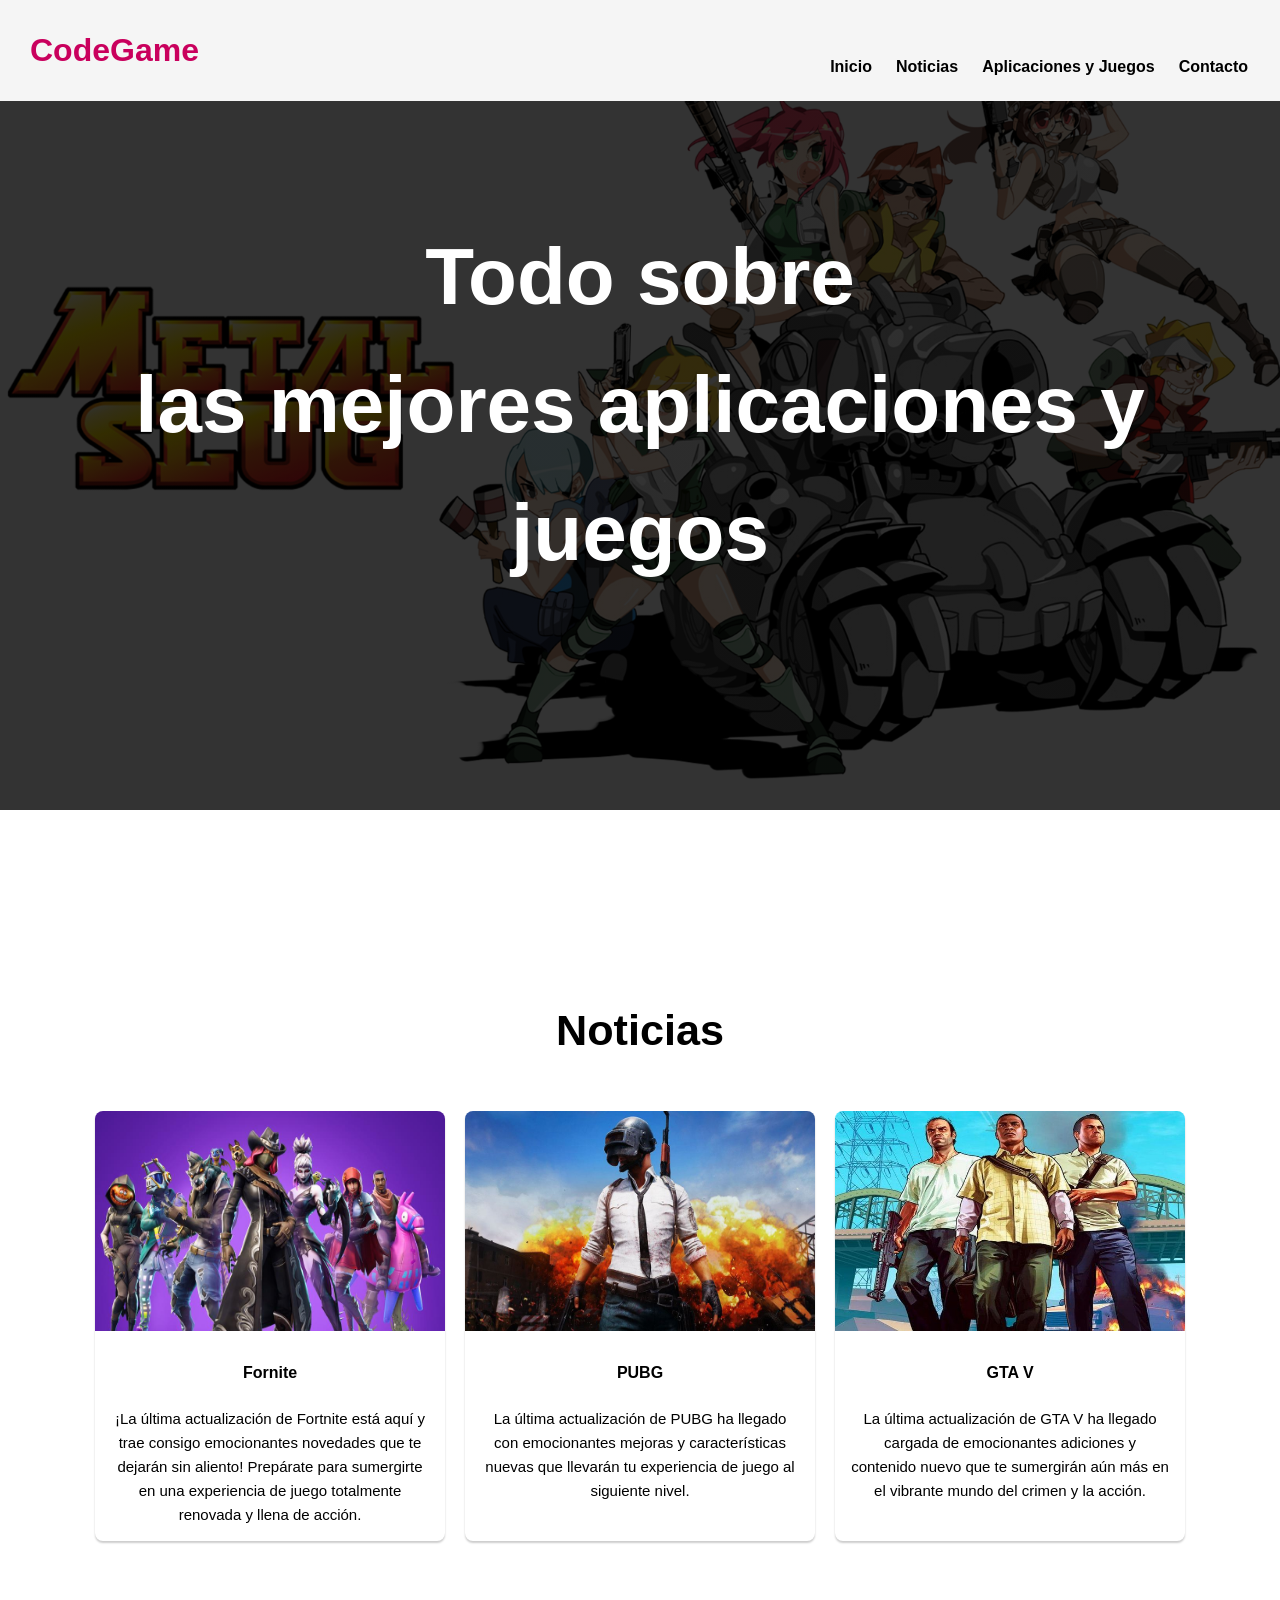
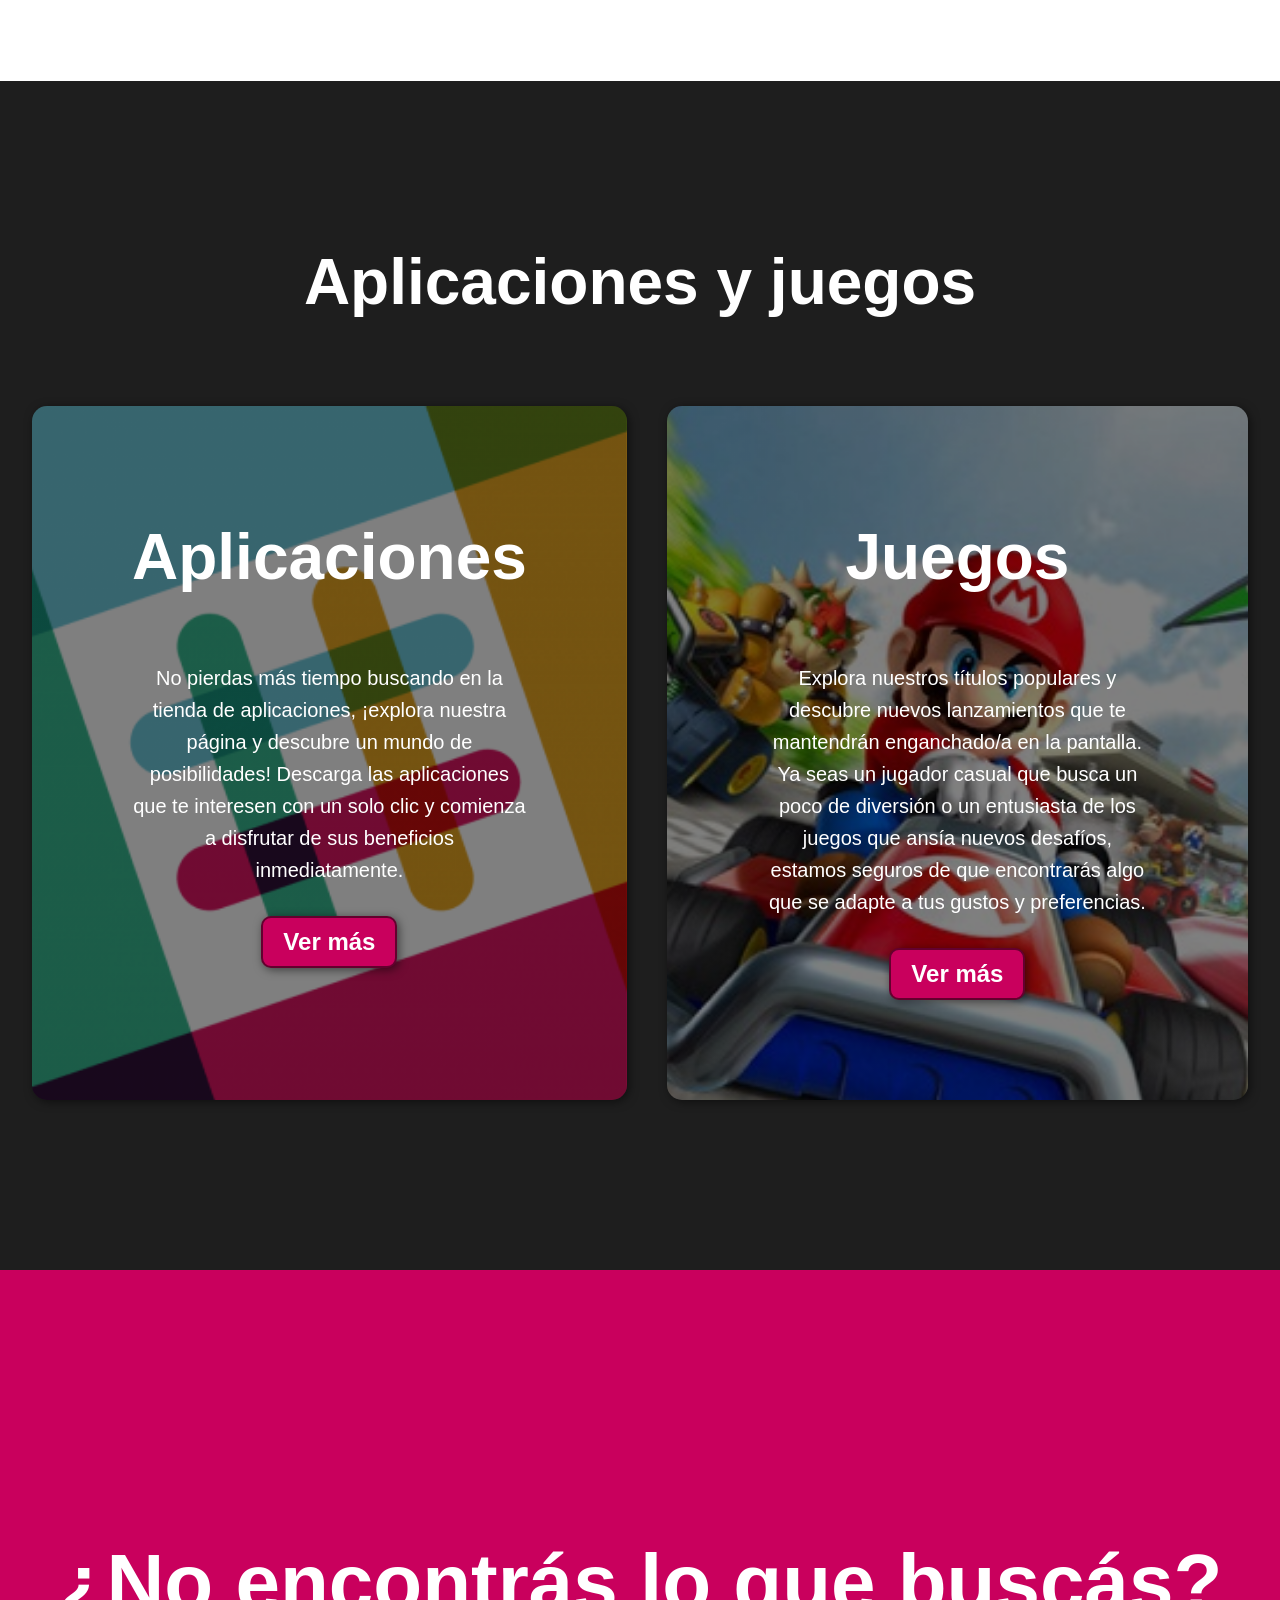
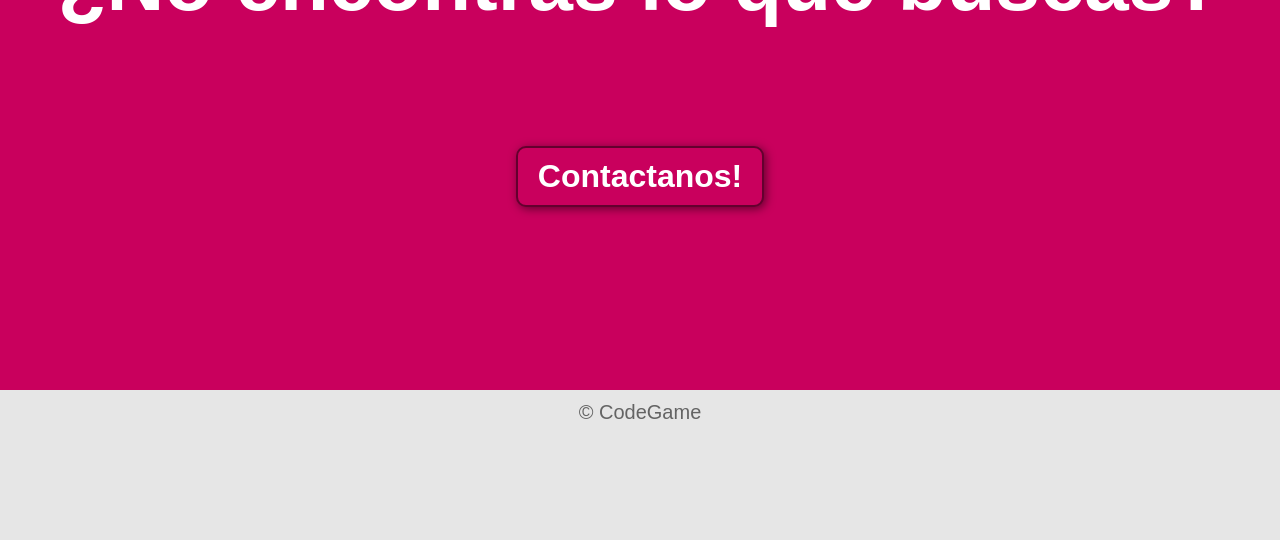
<file: index.html>
<!DOCTYPE html>
<html lang="en">
<head>
    <meta charset="UTF-8">
    <meta http-equiv="X-UA-Compatible" content="IE=edge">
    <meta name="viewport" content="width=device-width, initial-scale=1.0">
    <title>Store Codegame</title>
    <link rel="stylesheet" href="IndexPoryectoX.css">
    <link rel="stylesheet" href="cartas.css">
</head>
<body>
    <header>
        <div class="container">
            <p class="logo">CodeGame</p>
            <nav>
                <a href="index.html">Inicio</a>
                <a href="#noticias1">Noticias</a>
                <a href="#aplicaciones">Aplicaciones y Juegos</a>
                <a href="contacto.html">Contacto</a>
            </nav>
        </div>
    </header>
    <section id="hero">
        <h1>Todo sobre <br>las mejores aplicaciones y juegos</h1>
    </section>
    <section id="noticias1">
        <div class="container">
            <h2 class="noticias1">Noticias</h2>
                <div class="contenedor_cartas">
                    <div class="card">
                        <img src="img/fortnite.jpg" >
                        <h4>Fornite</h4>
                        <p>¡La última actualización de Fortnite está aquí y trae consigo emocionantes novedades que te dejarán sin aliento! Prepárate para sumergirte en una experiencia de juego totalmente renovada y llena de acción.</p>
                    </div>
        
                    <div class="card">
                        <img src="img/pubg.jpg" >
                        <h4>PUBG</h4>
                        <p>La última actualización de PUBG ha llegado con emocionantes mejoras y características nuevas que llevarán tu experiencia de juego al siguiente nivel.</p>
                    </div>
        
                    <div class="card">
                        <img src="img/gta-v.jpg" >
                        <h4>GTA V</h4>
                        <p>La última actualización de GTA V ha llegado cargada de emocionantes adiciones y contenido nuevo que te sumergirán aún más en el vibrante mundo del crimen y la acción.</p>
                    </div>
                </div>
        </div>
    </section>
    <section id="aplicaciones">
        <div class="container">
            <h2>Aplicaciones y juegos</h2>
                <div class="programas">
                <div class="carta">
                    <h2>Aplicaciones</h2>
                    <p>No pierdas más tiempo buscando en la tienda de aplicaciones, ¡explora nuestra página y descubre un mundo de posibilidades! Descarga las aplicaciones que te interesen con un solo clic y comienza a disfrutar de sus beneficios inmediatamente.</p>
                    <a href="aplicaciones.html">
                    <button>Ver más</button>
                    </a>
                </div>
                <div class="carta">
                    <h2>Juegos</h2>
                    <p>Explora nuestros títulos populares y descubre nuevos lanzamientos que te mantendrán enganchado/a en la pantalla. Ya seas un jugador casual que busca un poco de diversión o un entusiasta de los juegos que ansía nuevos desafíos, estamos seguros de que encontrarás algo que se adapte a tus gustos y preferencias.</p>
                    <a href="Juegos.html">
                    <button>Ver más</button>
                    </a>
                </div>
            </div>
        </div>    
    </section>
    <section id="final">
        <h2>¿No encontrás lo que buscás?</h2>
        <a href="contacto.html">
            <button>Contactanos!</button>
        </a>
    </section>

    <footer>
        <div class="container">
            <p>&copy; CodeGame</p>
        </div>
    </footer>
</body>
</html>
</file>
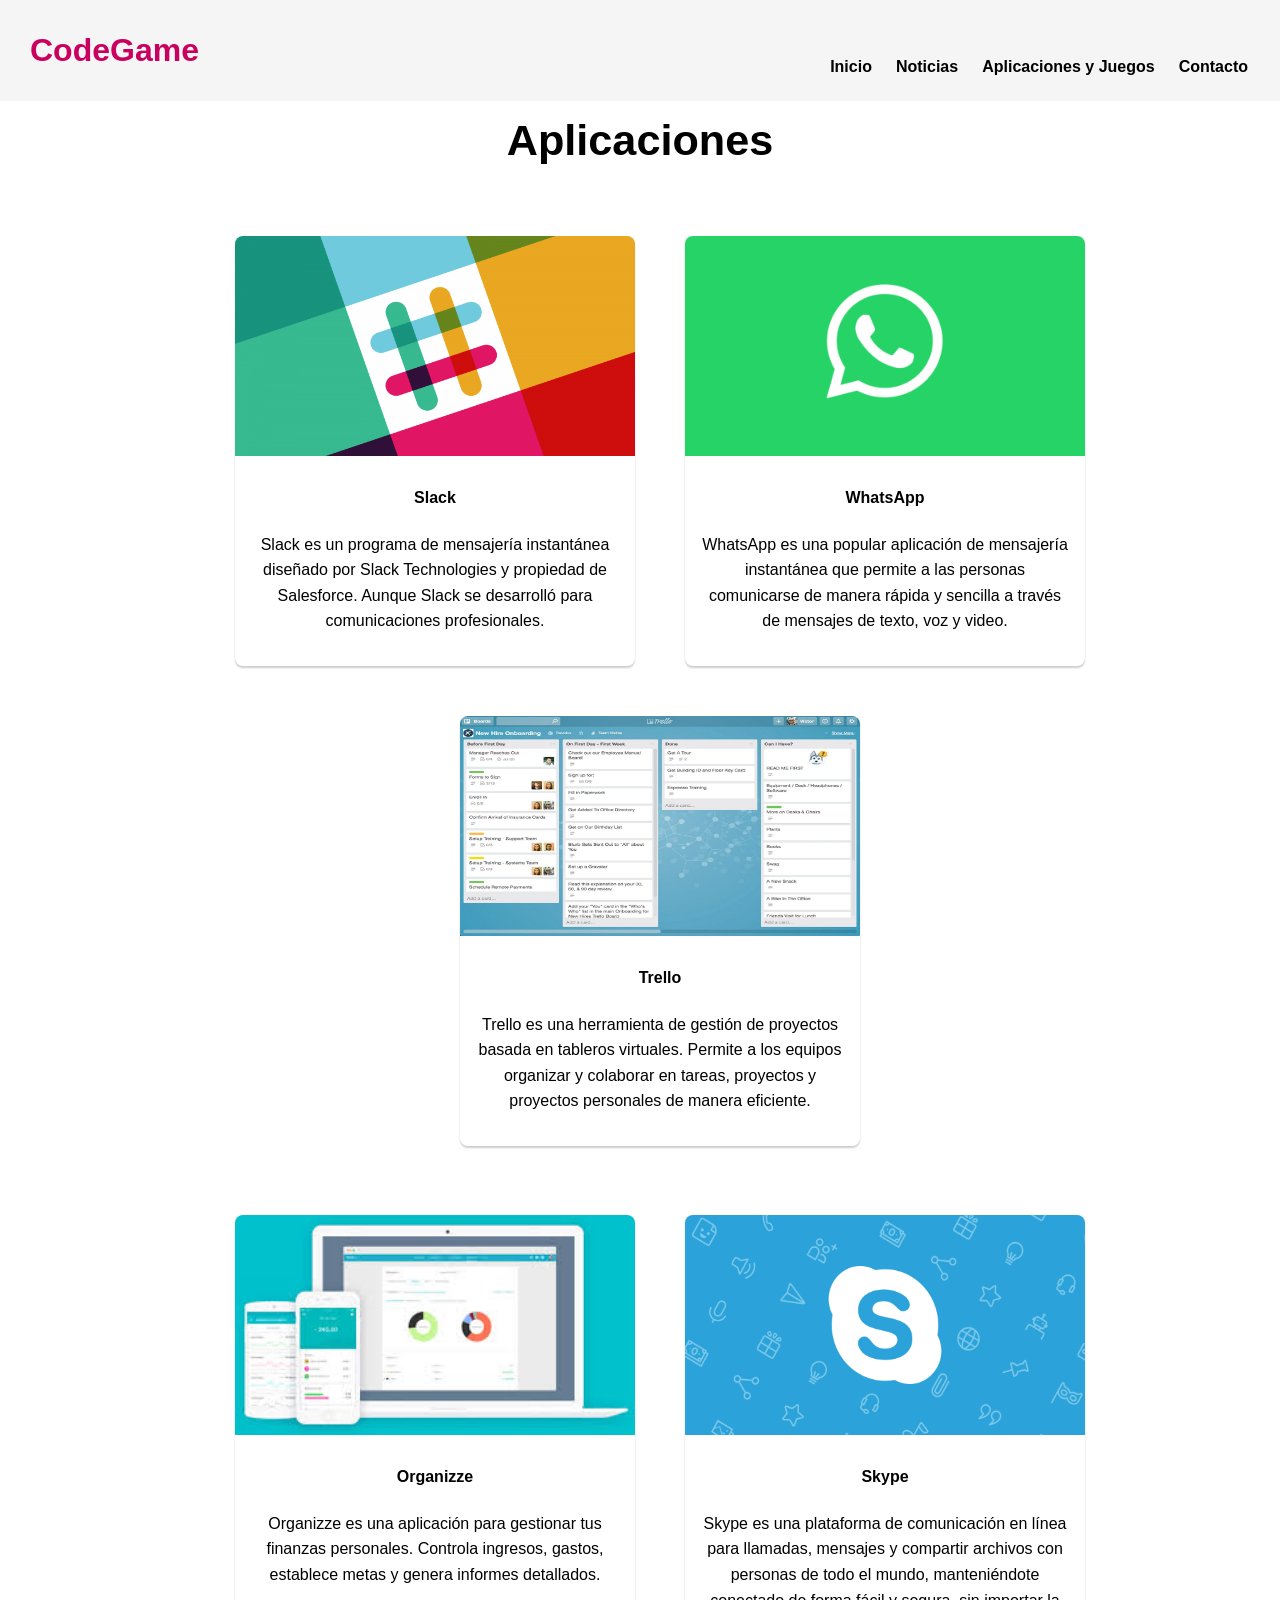
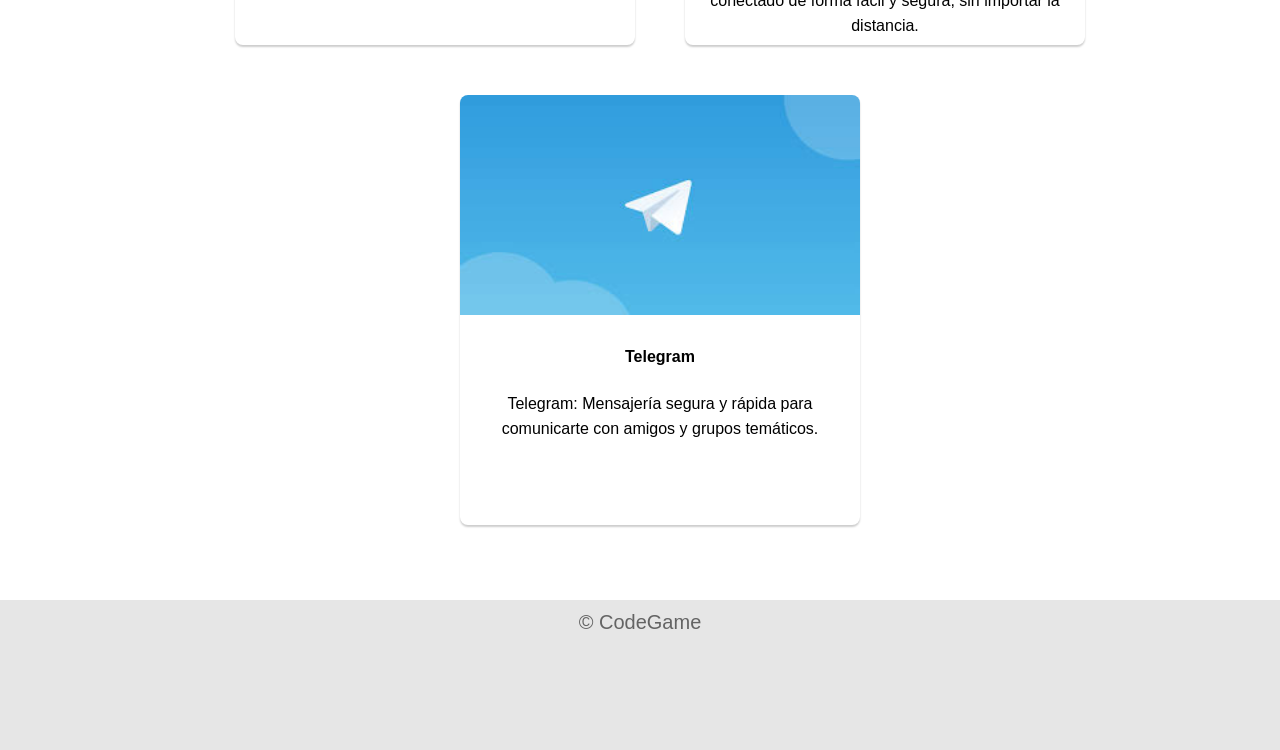
<file: aplicaciones.html>
<!DOCTYPE html>
<html lang="en">
<head>
    <meta charset="UTF-8">
    <meta http-equiv="X-UA-Compatible" content="IE=edge">
    <meta name="viewport" content="width=device-width, initial-scale=1.0">
    <title>El código del artista</title>
    <link rel="stylesheet" href="IndexPoryectoX.css">
    <link rel="stylesheet" href="juegos.css">
</head>
<body>
    <header>
        <div class="container">
            <p class="logo">CodeGame</p>
            <nav>
                <a href="index.html">Inicio</a>
                <a href="index.html#noticias">Noticias</a>
                <a href="index.html#aplicaciones">Aplicaciones y Juegos</a>
                <a href="contacto.html">Contacto</a>
            </nav>
        </div>
    </header>
    <section id="juegos1">
        <div class="container">
            <h2 class="notic">Aplicaciones</h2>
                <div class="contenedor_cartas">
                    <div class="card">
                        <img src="img/slack.png" >
                        <h4>Slack</h4>
                        <p>Slack es un programa de mensajería instantánea diseñado por Slack Technologies y propiedad de Salesforce. Aunque Slack se desarrolló para comunicaciones profesionales.</p>
                    </div>
        
                    <div class="card">
                        <img src="img/whatsapp.png" >
                        <h4>WhatsApp</h4>
                        <p>WhatsApp es una popular aplicación de mensajería instantánea que permite a las personas comunicarse de manera rápida y sencilla a través de mensajes de texto, voz y video.</p>
                    </div>
        
                    <div class="card">
                        <img src="img/trello.jpg" >
                        <h4>Trello</h4>
                        <p>Trello es una herramienta de gestión de proyectos basada en tableros virtuales. Permite a los equipos organizar y colaborar en tareas, proyectos y proyectos personales de manera eficiente.</p>
                    </div>
                </div>
        </div>
    </section>
    <section id="juegos1">
        <div class="container">
                <div class="contenedor_cartas1">
                    <div class="card1">
                        <img src="img/organizze.jpeg" >
                        <h4>Organizze</h4>
                        <p>
                            Organizze es una aplicación para gestionar tus finanzas personales. Controla ingresos, gastos, establece metas y genera informes detallados.</p>
                    </div>
        
                    <div class="card1">
                        <img src="img/skype.png" >
                        <h4>Skype</h4>
                        <p>Skype es una plataforma de comunicación en línea para llamadas, mensajes y compartir archivos con personas de todo el mundo, manteniéndote conectado de forma fácil y segura, sin importar la distancia.</p>
                    </div>
        
                    <div class="card1">
                        <img src="img/telegram.jpeg" >
                        <h4>Telegram</h4>
                        <p>Telegram: Mensajería segura y rápida para comunicarte con amigos y grupos temáticos.</p>
                    </div>
                </div>
        </div>
    </section>
        <footer>
            <div class="container">
                <p>&copy; CodeGame</p>
            </div>
        </footer>
</body>
</html>
</file>
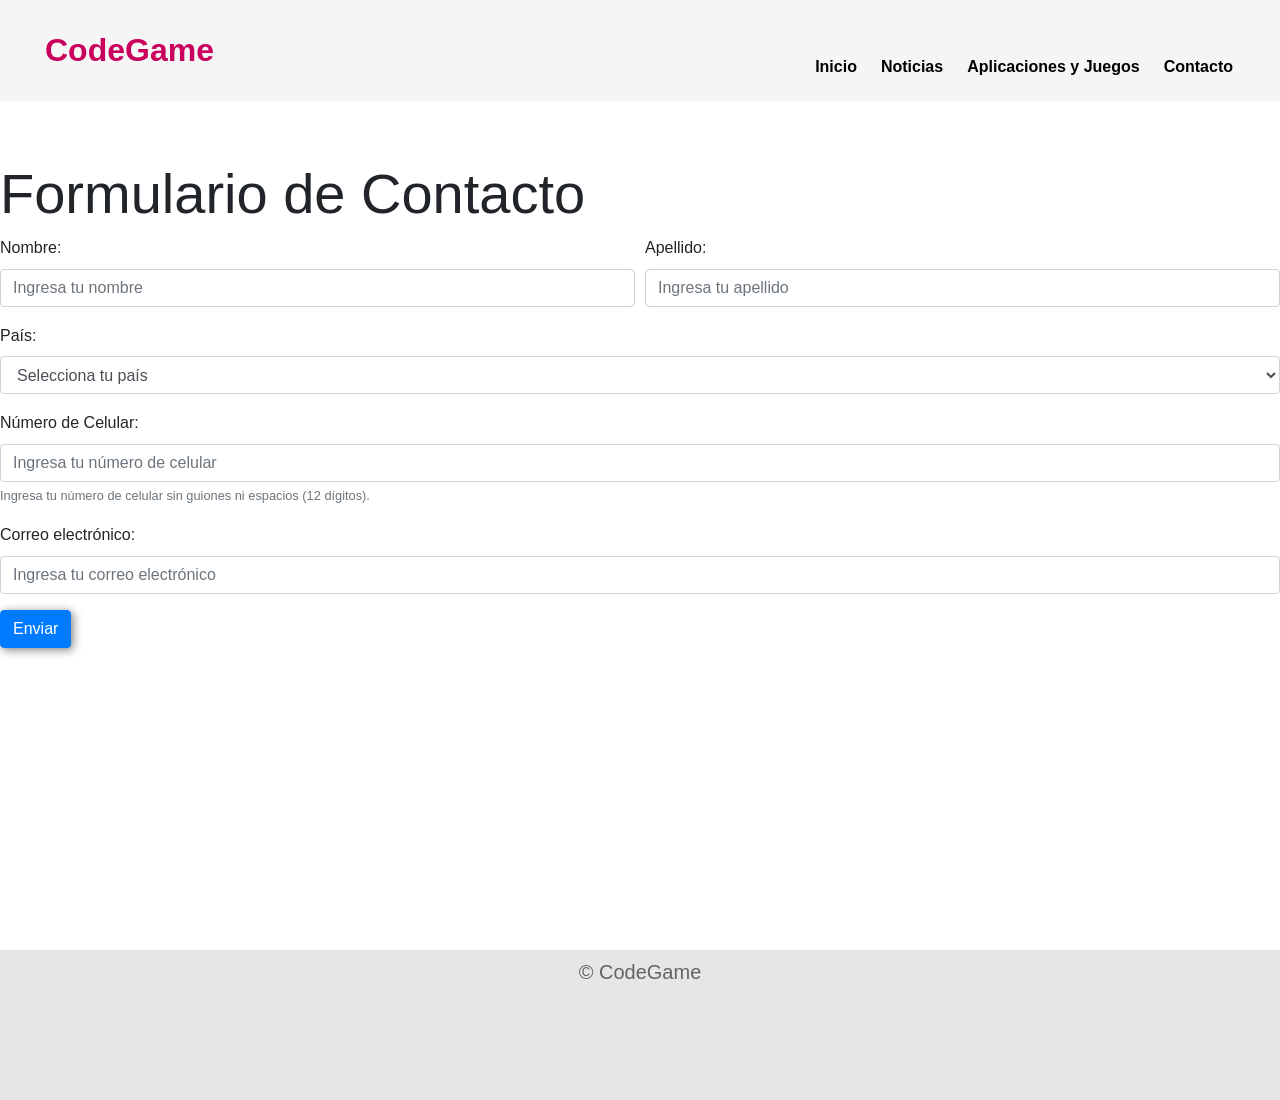
<file: contacto.html>
<!DOCTYPE html>
<html lang="Es">
<head>
  <meta charset="UTF-8">
  <meta name="viewport" content="width=device-width, initial-scale=1.0">
  <link rel="stylesheet" href="https://stackpath.bootstrapcdn.com/bootstrap/4.5.0/css/bootstrap.min.css">
  <link rel="stylesheet" href="juegos.css">
  <link rel="stylesheet" href="IndexPoryectoX.css">
  <title>Formulario de Contacto</title>

</head>
    <body class="app">
        <header class="encabezado">
          <div class="container">
            <p class="logo">CodeGame</p>
            <nav>
                <a href="index.html">Inicio</a>
                <a href="index.html#noticias">Noticias</a>
                <a href="index.html#aplicaciones">Aplicaciones y Juegos</a>
                <a href="contacto.html">Contacto</a>
            </nav>
          </div>  
        </header>
  <div class="containerform">
    <h1>Formulario de Contacto</h1>
    <form action="https://formspree.io/f/xdovrvyb" method="POST" id="form">
        <div class="form-row">
          <div class="form-group col-md-6">
            <label for="nombre">Nombre:</label>
            <input type="text" class="form-control" id="nombre" placeholder="Ingresa tu nombre" required name="name">
          </div>
          <div class="form-group col-md-6">
            <label for="apellido">Apellido:</label>
            <input type="text" class="form-control" id="apellido" placeholder="Ingresa tu apellido" required name="last name">
          </div>
        </div>
        <div class="form-group">
          <label for="pais">País:</label>
          <select class="form-control" id="pais" required>
            <option value="">Selecciona tu país</option>
            <option value="Argentina">Argentina</option>
            <option value="Brasil">Brasil</option>
            <option value="México">México</option>
            <option value="España">España</option>
            <option value="Otro Pais">Otro Pais</option>
          </select>
        </div>
        <div class="form-group">
          <label for="celular">Número de Celular:</label>
          <input type="tel" class="form-control" id="celular" placeholder="Ingresa tu número de celular" pattern="[0-9]{12}" required name="celular">
          <small class="form-text text-muted">Ingresa tu número de celular sin guiones ni espacios (12 dígitos).</small>
        </div>
        <div class="form-group">
          <label for="email">Correo electrónico:</label>
          <input type="email" class="form-control" id="email" placeholder="Ingresa tu correo electrónico" required name="email">
        </div>
        <button type="submit" class="btn btn-primary">Enviar</button>
        <p class="warnings" id="warnings"></p>
      </form>
      <script src="contacto.js"></script>
      <script> 
        const $form = document.querySelector("#form")

        $form.addEventListener("submit", handleSubmit)

        async function handleSubmit(event){
          event.preventDefault()
          const form = new FormData(this)
          const response = await fetch(this.action, {
            method: this.method,
            body: form,
            headers: {
              "Accept" : "application/json"
            }
          })
          if (response.ok){
            this.reset()
            alert("Gracias por contactarnos, se le responderá pronto")
          }
        }
      </script>
    </div>
    <footer>
      <div class="container">
          <p>&copy; CodeGame</p>
      </div>
    </footer>
    <script src="https://code.jquery.com/jquery-3.5.1.slim.min.js"></script>
    <script src="https://cdn.jsdelivr.net/npm/@popperjs/core@2.5.4/dist/umd/popper.min.js"></script>
    <script src="https://stackpath.bootstrapcdn.com/bootstrap/4.5.0/js/bootstrap.min.js"></script>
  </body>
</html>
</file>
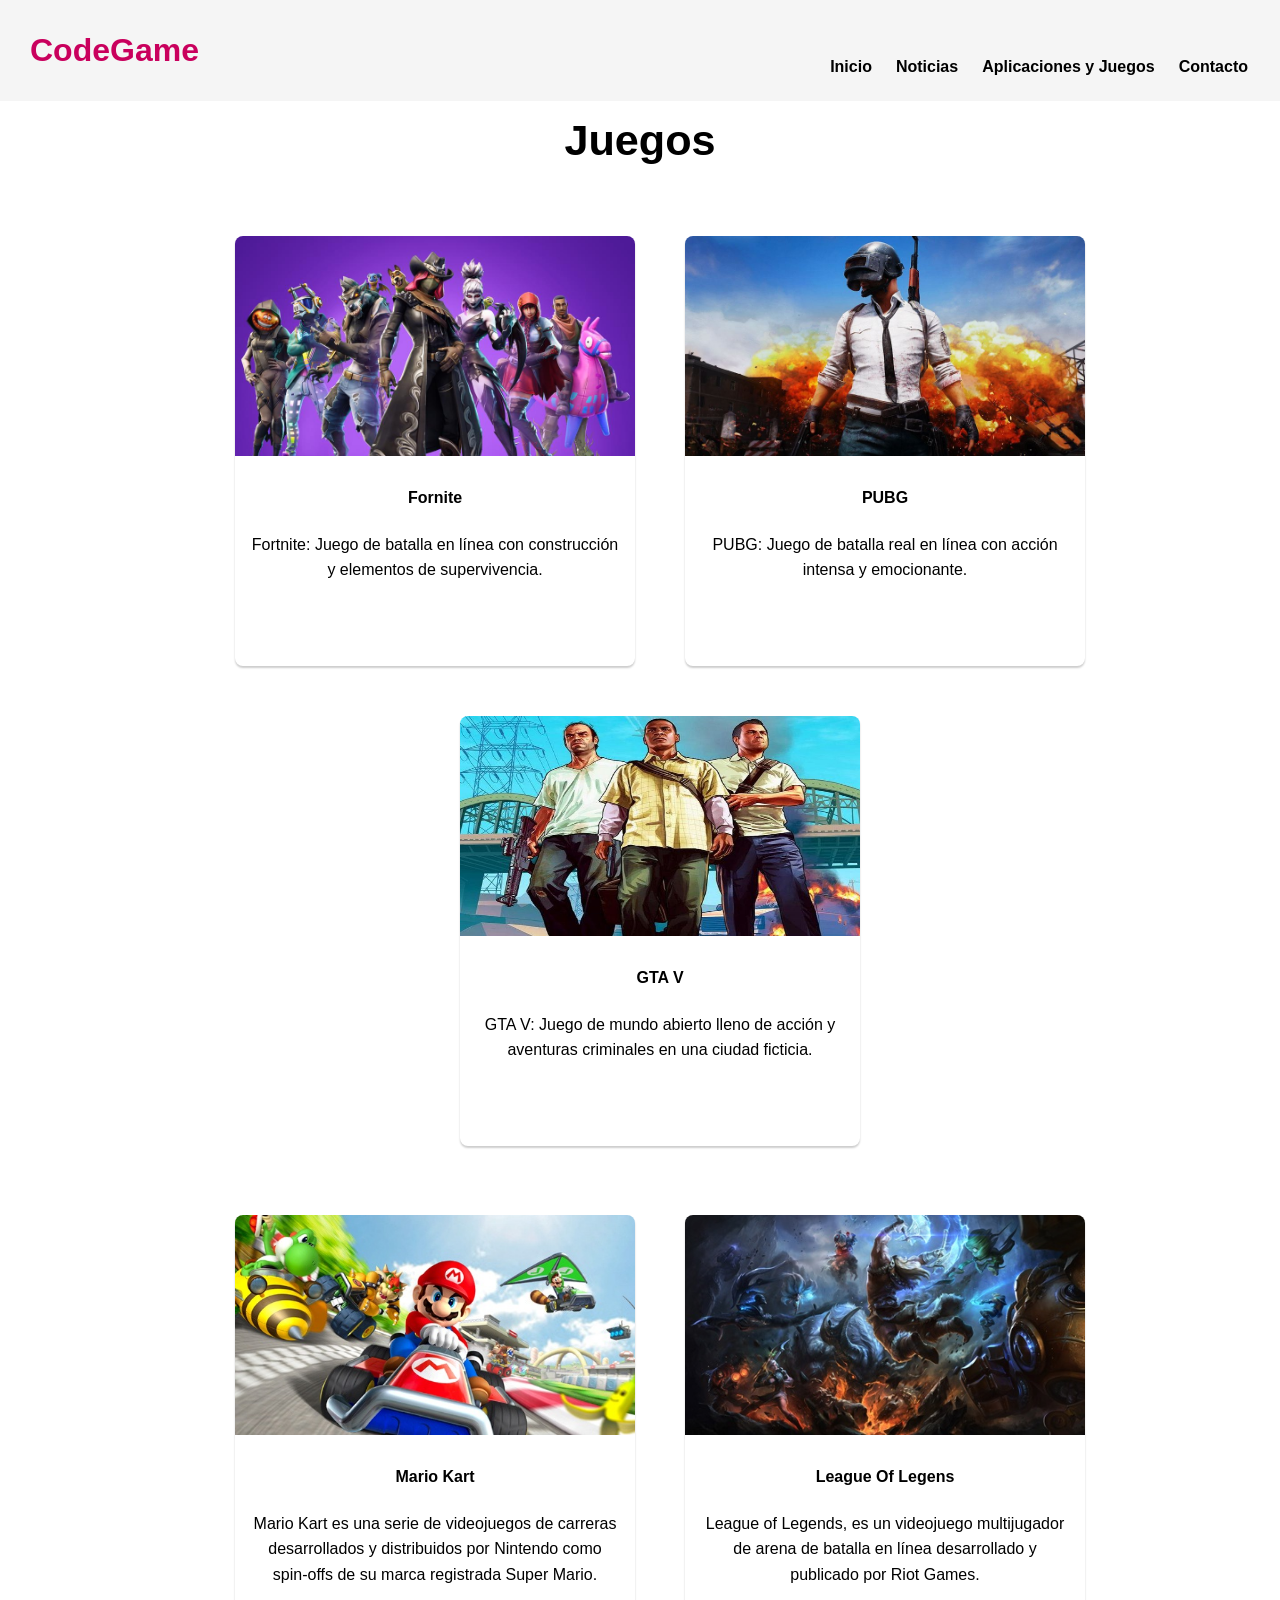
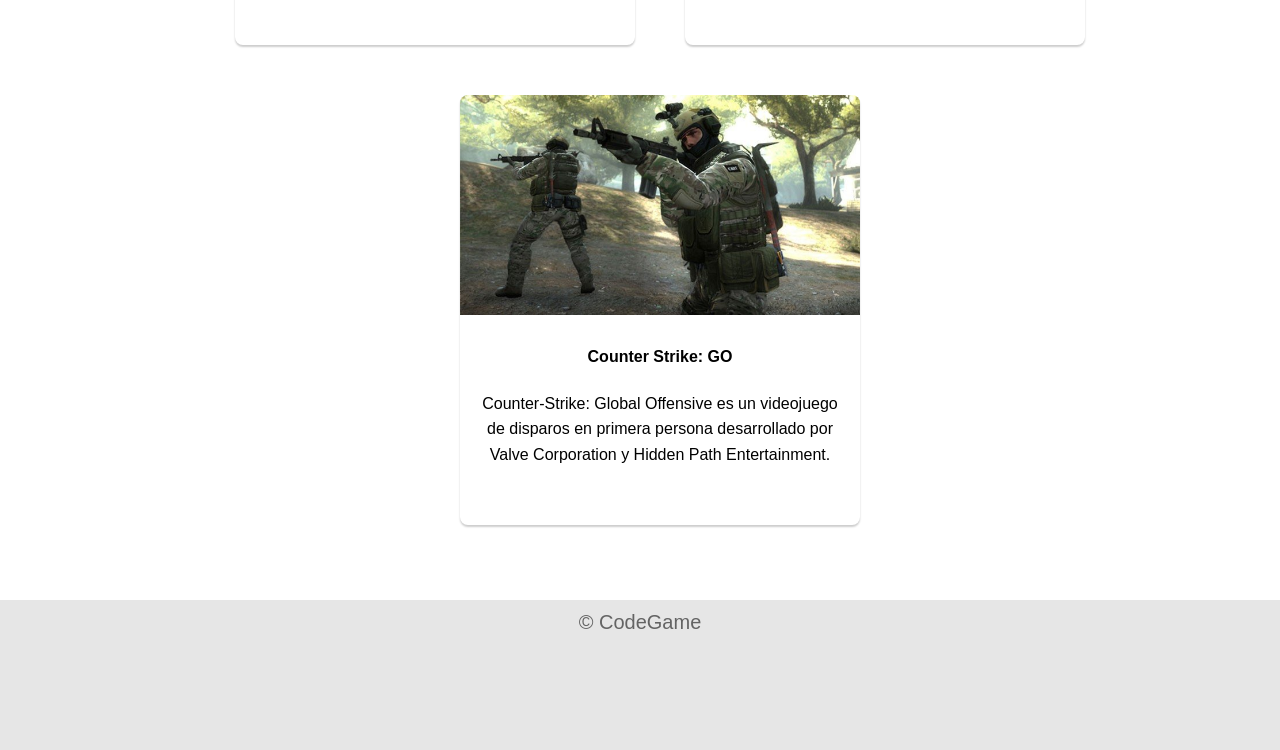
<file: Juegos.html>
<!DOCTYPE html>
<html lang="en">
<head>
    <meta charset="UTF-8">
    <meta http-equiv="X-UA-Compatible" content="IE=edge">
    <meta name="viewport" content="width=device-width, initial-scale=1.0">
    <title>El código del artista</title>
    <link rel="stylesheet" href="IndexPoryectoX.css">
    <link rel="stylesheet" href="juegos.css">
</head>
<body>
    <header>
        <div class="container">
            <p class="logo">CodeGame</p>
            <nav>
                <a href="index.html">Inicio</a>
                <a href="index.html#noticias">Noticias</a>
                <a href="index.html#aplicaciones">Aplicaciones y Juegos</a>
                <a href="contacto.html">Contacto</a>
            </nav>
        </div>
    </header>
    <section id="juegos1">
        <div class="container">
            <h2 class="notic">Juegos</h2>
                <div class="contenedor_cartas">
                    <div class="card">
                        <img src="img/fortnite.jpg" >
                        <h4>Fornite</h4>
                        <p>Fortnite: Juego de batalla en línea con construcción y elementos de supervivencia.</p>
                    </div>
        
                    <div class="card">
                        <img src="img/pubg.jpg" >
                        <h4>PUBG</h4>
                        <p>PUBG: Juego de batalla real en línea con acción intensa y emocionante.</p>
                    </div>
        
                    <div class="card">
                        <img src="img/gta-v.jpg" >
                        <h4>GTA V</h4>
                        <p>GTA V: Juego de mundo abierto lleno de acción y aventuras criminales en una ciudad ficticia.</p>
                    </div>
                </div>
        </div>
    </section>
    <section id="juegos1">
        <div class="container">
                <div class="contenedor_cartas1">
                    <div class="card1">
                        <img src="img/mario-kart.jpg" >
                        <h4>Mario Kart</h4>
                        <p>Mario Kart es una serie de videojuegos de carreras desarrollados y distribuidos por Nintendo como spin-offs de su marca registrada Super Mario.</p>
                    </div>
        
                    <div class="card1">
                        <img src="img/lol.jpg" >
                        <h4>League Of Legens</h4>
                        <p>League of Legends, es un videojuego multijugador de arena de batalla en línea desarrollado y publicado por Riot Games.</p>
                    </div>
        
                    <div class="card1">
                        <img src="img/cs-go.jpg" >
                        <h4>Counter Strike: GO</h4>
                        <p>Counter-Strike: Global Offensive es un videojuego de disparos en primera persona desarrollado por Valve Corporation y Hidden Path Entertainment.</p>
                    </div>
                </div>
        </div>
    </section>
        <footer>
            <div class="container">
                <p>&copy; CodeGame</p>
            </div>
        </footer>
</body>
</html>
</file>
<file: IndexPoryectoX.css>
*{
    box-sizing: border-box;
}

html,body,section {
    scroll-behavior: smooth;
}

body{
    font-family: 'Roboto', sans-serif;
    margin: 0%;
}

h1{ font-size: 3.5em;}
h2{ font-size: 2.7em;}
h3{ font-size: 2em;}
p{ font-size: 1.25em;}
ul{ list-style: none;}
li{ font-size: 1.25em;}

button{
    font-size: 1.5em;
    font-weight: bold;
    padding: 10px 20px;
    border-radius: 10px;
    border: 2px solid rgb(0, 0, 0,0.5);
    box-shadow: 2px 2px 10px rgb(0, 0, 0,0.5);
    color: #ffffff;
    background-color: rgb(201, 0, 93);
}
button:hover{
    background-color: rgb(179, 5, 86);
}

.container{
    max-width: 1400px;
    margin: auto;
}

.color-acento{
    color: rgb(189, 23, 86);
}

header{
    background-color: rgb(245, 245, 245);
    position: relative;
    z-index: 9999;
}

header .logo{
    margin: 0%;
    padding: 25px 30px;
    font-weight: bold;
    color: rgb(201, 0, 93);
    font-size: 2em;
}

header .container{
    display: flex;
    flex-direction: column;
    align-items: center;
}

header nav{
    display: flex;
    flex-direction: column;
    text-align: center;
    padding-bottom: 25px;
}

header a{
    padding: 5px 12px;
    text-decoration: none;
    font-weight: bold;
    color: black;
}

header a:hover{
    color: rgba(201, 0, 94, 0.911);
}

#hero{
    display: flex;
    align-items: center;
    justify-content: center;
    text-align: center;
    flex-direction: column;
    height: 90vh;
    color: white;
    background-image: linear-gradient(
        0deg,
        rgb(0,0,0,0.8),
        rgba(0,0,0,0.8)
    )
    ,url("img/metalslug.png");
    background-repeat: no-repeat;
    background-size: cover;
    background-position: center center;
}

#hero h1{
    color: white;
}

#noticias1 .container{
    text-align: center;
    padding: 150px 12px;
}

#aplicaciones{
    background-color: rgb(30, 30, 30);
    color: white;
    text-align: center;
}

#aplicaciones .container{
    padding: 150px 12px;
}

#aplicaciones h2{
    margin-top: 0%;
    font-size: 3.2em;
}

#aplicaciones p{
    display: none;
    
}

#aplicaciones .carta{
    background-position: center center;
    background-size: cover;
    padding: 50px;
    margin: 20px;
    border-radius: 15px;
    transition: all 0.25s;

}

#aplicaciones .carta:hover{
        transform: translate(-15px);
        box-shadow: 0 12px 16px rgba(0, 0, 0, 0.2);
    }

.carta :first-child{
            @property --rotate {
            syntax: "<angle>";
            initial-value: 132deg;
            inherits: false;
            }
        
        :root {
            --card-height: 65vh;
            --card-width: calc(var(--card-height) / 1.5);
        }
        :body {
            min-height: 100vh;
            background: #212534;
            display: flex;
            align-items: center;
            flex-direction: column;
            padding-top: 2rem;
            padding-bottom: 2rem;
            box-sizing: border-box;
        }

        .card {
            background: #191c29;
            width: var(--card-width);
            height: var(--card-height);
            padding: 3px;
            position: relative;
            border-radius: 6px;
            justify-content: center;
            align-items: center;
            text-align: center;
            display: flex;
            font-size: 1.5em;
            color: rgb(88, 199, 250);
            cursor: pointer;
            font-family: cursive;
        }
        .card:hover {
            color: rgb(88, 199, 250, 100%);
            transition: color 1s;
        }
        .card:hover::before, .card:hover::after {
            animation: none;
            opacity: 0;
        }
        .card::before {
            content: "";
            width: 104%;
            height: 102%;
            border-radius: 8px;
            background-image: linear-gradient(var(--rotate), #5ddcff, #3c67e3 43%, #4e00c2);
            position: absolute;
            z-index: -1;
            top: -1%;
            left: -2%;
        animation: spin 2.5s linear infinite;
    }
    .card::after {
        position: absolute;
        content: "";
        top: calc(var(--card-height) /6);
        left: 0;
        right: 0;
        z-index: -1;
        height: 100%;
        width: 100%;
        margin: 0 auto;
        transform: scale(0.8);
        filter: blur(calc(var(--card-height) / 6));
        background-image: linear-gradient(var(--rotate), #5ddcff, #3c67e3 43%, #4e00c2);
        opacity: 1;
        transition: opacity .5s;
        animation: spin 2.5s linear infinite;
        }
    }
    @keyframes spin {
        0% {
            --rotate: 0deg;
        }
        100% {
            --rotate: 360deg;
        }
    }
    a {
        color: #212534;
        text-decoration: none;
        font-family: sans-serif;
        font-weight: bold;
        margin-top: 2rem;
    }



.carta:nth-child(2){
    background-image: linear-gradient(
        0deg,
        rgb(0,0,0,0.5),
        rgba(0,0,0,0.5)
    )
    ,url("img/mario-kart.jpg");

}


#final{
    display: flex;
    flex-direction: column;
    justify-content: center;
    align-items: center;
    text-align: center;
    background-color: rgb(201, 0, 93);
    color: white;
    height: 80vh;

}

#final h2{
    font-size: 9vw;
}

#final button{
    font-size: 5vwm ;
}

footer{
    background-color: rgb(230, 230, 230);
}

footer p{
    margin: 100px;
    color: rgb(100, 100, 100);
    padding: 12px;
}

footer .container{
    height: 150px;
    display: flex;
    align-items: flex-end;
    justify-content: center;
}

.containerform{
    padding-top:160px;
    height: 950px;
}

.warnings{
    width: 200px;
    text-align: center;
    margin: auto;
    color: #B06AB3;
    padding-top: 20px;
}

@media (min-width:720px){
    header{
        position: fixed;
        width: 100%;
    }
   
    header .container{
        flex-direction: row;
        justify-content: space-between;
    }

    header nav{
        flex-direction: row;
        padding-bottom: 0;
        padding-right: 20px;
    }

    #hero h1{
        font-size: 5em;
    }


    #aplicaciones .programas{
        display: flex;
        justify-content: center;
    }

    #aplicaciones p{
        display: block;
        margin-bottom: 30px;
    }

    #aplicaciones h2{
        font-size: 4em;
    }

    #aplicaciones h3{
        margin-top: 0;
    }

    #aplicaciones .carta{
        padding: 100px;
        background-repeat: no-repeat;
        background-position-y: 0;
        background-color: rgba(50, 50, 50, 0.5);
        box-shadow: 2px 2px 10px rgba(0,0,0,0.5)
    }

    .carta:first-child{
        background-image: linear-gradient(
            0deg,
            rgb(0,0,0,0.5),
            rgba(0,0,0,0.5)
        )
        ,url("img/slack.png");
    
    }
    .carta:nth-child(2){
        background-image: linear-gradient(
            0deg,
            rgb(0,0,0,0.5),
            rgba(0,0,0,0.5)
        )
        ,url("img/mario-kart.jpg");
    
    }
    .carta:nth-child(3){
        background-image: linear-gradient(
            0deg,
            rgb(0,0,0,0.5),
            rgba(0,0,0,0.5)
        )
        ,url("media/python-cropped.jpg");
    }

    #final h2{
        font-size: 5em;
    }

    #final button{
        font-size: 2em;
    }

    footer .container{
        justify-content: center;
    }
}

@media (min-width: 1200px) {
    #caracteristicas{
        background-position-x: calc(100vw - 800px);
    }
}

@media only screen and (max-width: 600px) {
    #hero h1{
        font-size: 3em;
    }
    #noticias1{
        height: 1700px;
        justify-content: center;
        align-items: center;
    }
    #noticias1 .container{
        text-align: center;
        padding: 100px 8px;
    }
    #aplicaciones{
        height: 900px;
        justify-content: center;
        align-items: center;
    }
    #aplicaciones h2 {
        margin-top: 0%;
        font-size: 2.5em;
    }
    #aplicaciones .container{
        text-align: center;
        padding: 100px 8px;
    }
    #aplicaciones .carta {
        padding: 100px;
        background-repeat: no-repeat;
        background-position-y: 0;
        background-color: rgba(50, 50, 50, 0.5);
        box-shadow: 2px 2px 10px rgba(0,0,0,0.5);
    }
    #aplicaciones .carta {
        background-position: center center;
        background-size: cover;
        padding: 50px;
        margin: 20px;
        border-radius: 15px;
        transition: all 0.25s;
    }
    .carta:first-child{
        background-image: linear-gradient(
            1deg,
            rgb(0,0,0,0.5),
            rgba(0,0,0,0.5)
        )
        ,url("img/slack.png");
    
    }
    .carta:nth-child(2){
        background-image: linear-gradient(
            1deg,
            rgb(0,0,0,0.5),
            rgba(0,0,0,0.5)
        )
        ,url("img/mario-kart.jpg");
    
    }
    .containerform{
        padding-top:auto;
    }
    }


    @media only screen and (max-width: 420px) {
        #hero h1{
            font-size: 1,1em;
            text-align: center;
        }
        #noticias1{
            height: 1700px;
            justify-content: center;
            align-items: center;
        }
        #noticias1 .container{
            text-align: center;
            padding: 100px 8px;
        }
        #aplicaciones{
            height: 900px;
            justify-content: center;
            align-items: center;
        }
        #aplicaciones h2 {
            margin-top: 0%;
            font-size: 2.5em;
        }
        #aplicaciones .container{
            text-align: center;
            padding: 100px 8px;
        }
        #aplicaciones .carta {
            padding: 100px;
            background-repeat: no-repeat;
            background-position-y: 0;
            background-color: rgba(50, 50, 50, 0.5);
            box-shadow: 2px 2px 10px rgba(0,0,0,0.5);
        }
        #aplicaciones .carta {
            background-position: center center;
            background-size: cover;
            padding: 50px;
            margin: 20px;
            border-radius: 15px;
            transition: all 0.25s;
        }
        .carta:first-child{
            background-image: linear-gradient(
                1deg,
                rgb(0,0,0,0.5),
                rgba(0,0,0,0.5)
            )
            ,url("img/slack.png");
        
        }
        .carta:nth-child(2){
            background-image: linear-gradient(
                1deg,
                rgb(0,0,0,0.5),
                rgba(0,0,0,0.5)
            )
            ,url("img/mario-kart.jpg");
        
        }
        #final h2 {
            font-size: 7vw;
        }
        .containerform{
            padding-top:auto;
        }
        }
</file>
<file: cartas.css>
html,body{
    margin: 0;
    padding: 0;
}

body{
    width: 100%;
    height: 100%;
    font-family: sans-serif;
    letter-spacing: 0,03em;
    line-height: 1.6;
}

.contenedor_cartas{
    width: 100%;
    max-width: 1200px;
    height: 430px;
    display: flex;
    flex-wrap: wrap;
    justify-content: center;
    margin: auto;
}

.contenedor_cartas .card{
    width: 350px;
    height: 430px;
    border-radius: 8px;
    box-shadow: 0 2px 2px rgba(0, 0, 0, 0.2);
    overflow: hidden;
    margin: 10px;
    text-align: center;
    transition: all 0.25s;
}

.contenedor_cartas .card:hover{
    transform: translate(-15px);
    box-shadow: 0 12px 16px rgba(0, 0, 0, 0.2);
}

.contenedor_cartas .card img{
    width: 350px;
    height: 220px;
}

.contenedor_cartas .card h4{
    font-weight: 600;
}

.contenedor_cartas .card p{
    padding: 0 1rem;
    font-size: 15px;
    font-weight: 300;
}

.contenedor_cartas .card a{
    font-weight: 500;
    text-decoration: none;
    
}

@media (min-width:720px){
        header{
            position: fixed;
            width: 100%;
        }
    #contenedor_cartas .programas{
        display: flex;
        justify-content: center;
    }

    #contenedor_cartas p{
        display: block;
        margin-bottom: 30px;
    }

    #contenedor_cartas h2{
        font-size: 4em;
    }

    #contenedor_cartas h3{
        margin-top: 0;
    }

    #contenedor_cartas .card{
        padding: 100px;
        background-repeat: no-repeat;
        background-position-y: 0;
        background-color: rgba(50, 50, 50, 0.5);
        box-shadow: 2px 2px 10px rgba(0,0,0,0.5)
    }
}
</file>
<file: juegos.css>
html,body{
    margin: 0;
    padding: 0;
}

body{
    width: 100%;
    height: 100%;
    font-family: sans-serif;
    letter-spacing: 0,03em;
    line-height: 1.6;
}

#juegos1 {
    padding: 70px;
}

.notic {
    text-align: center;
    padding:0%;
}

.contenedor_cartas{
    width: 100%;
    max-width: 1600px;
    height: 300px;
    max-height: 500px;
    display: flex;
    flex-wrap: wrap;
    justify-content: center;
    margin: 20px;
    margin-bottom: 100px;
}

.contenedor_cartas1{
    width: 100%;
    max-width: 1600px;
    height: 300px;
    max-height: 500px;
    display: flex;
    flex-wrap: wrap;
    justify-content: center;
    margin: 20px;
    margin-bottom: 100px;
}

.contenedor_cartas .card{
    width: 400px;
    height: 430px;
    border-radius: 8px;
    box-shadow: 0 2px 2px rgba(0, 0, 0, 0.2);
    overflow: hidden;
    margin: 25px;
    text-align: center;
    transition: all 0.25s;
}

.contenedor_cartas1 .card1{
    width: 400px;
    height: 430px;
    border-radius: 8px;
    box-shadow: 0 2px 2px rgba(0, 0, 0, 0.2);
    overflow: hidden;
    margin: 25px;
    text-align: center;
    transition: all 0.25s;
}

.contenedor_cartas .card:hover{
    transform: translate(-15px);
    box-shadow: 0 12px 16px rgba(0, 0, 0, 0.2);
}

.contenedor_cartas .card img{
    width: 400px;
    height: 220px;
}

.contenedor_cartas .card h4{
    font-weight: 600;
}

.contenedor_cartas .card p{
    padding: 0 1rem;
    font-size: 16px;
    font-weight: 300;
}

.contenedor_cartas .card a{
    font-weight: 500;
    text-decoration: none;
    
}

.contenedor_cartas1 .card1:hover{
    transform: translate(-15px);
    box-shadow: 0 12px 16px rgba(0, 0, 0, 0.2);
}

.contenedor_cartas1 .card1 img{
    width: 400px;
    height: 220px;
}

.contenedor_cartas1 .card1 h4{
    font-weight: 600;
}

.contenedor_cartas1 .card1 p{
    padding: 0 1rem;
    font-size: 16px;
    font-weight: 300;
}

.contenedor_cartas1 .card1 a{
    font-weight: 500;
    text-decoration: none;
    
}

footer{
    background-color: rgb(230, 230, 230);
}

footer p{
    margin: 100px;
    color: rgb(100, 100, 100);
    padding: 12px;
}

footer .container{
    height: 150px;
    display: flex;
    align-items: flex-end;
    justify-content: center;
}

@media only screen and (min-width: 600px){
    html, body, section {
        scroll-behavior: smooth;
        height: 1100px;
        width: auto;
    }
}

@media only screen and (min-width: 1600px){
    html, body, section {
        scroll-behavior: smooth;
        height: auto;
        width: auto;
    }
}

@media only screen and (max-width: 600px) {
    section {
        scroll-behavior: smooth;
        height: 1700px;
        width: auto;
    }
    .contenedor_cartas {
        width: 160%;
        max-width: 500px;
        height: 100px;
        max-height: 500px;
        display: flex;
        flex-wrap: wrap;
        justify-content: center;
        margin: -65px;
        margin-bottom: 20px;
    }
    .contenedor_cartas1{
        width: 160%;
        max-width: 500px;
        height: 100px;
        max-height: 500px;
        display: flex;
        flex-wrap: wrap;
        justify-content: center;
        margin: -65px;
        margin-bottom: 20px;
    }
}
</file>
